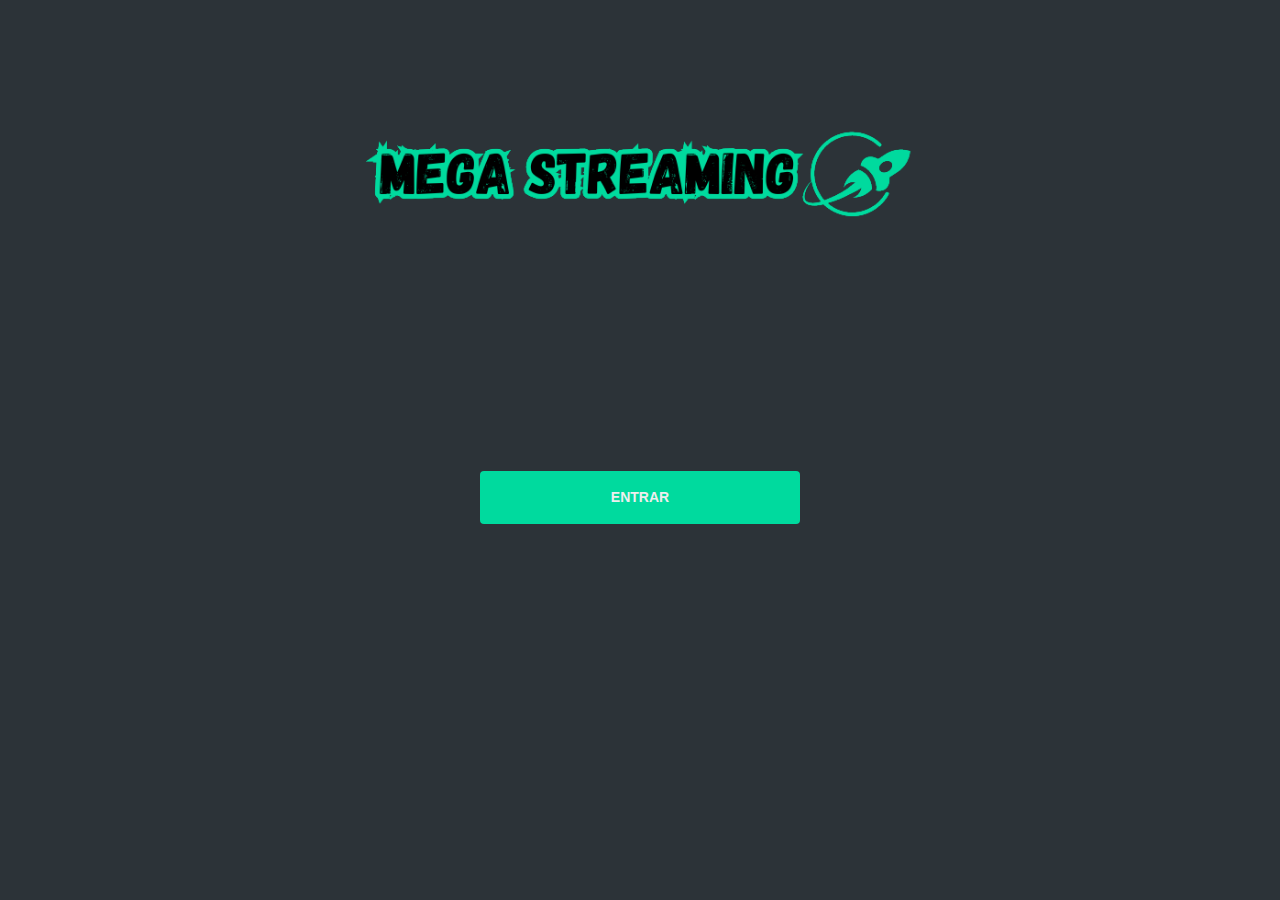
<file: index.html>
<!DOCTYPE html>
<html lang="pt-BR">

<head>
  <meta charset="UTF-8">
  <meta name="viewport" content="width=device-width, initial-scale=1.0">
  <title>Login</title>
  <link rel="stylesheet" href="./login.css">
</head>

<body class="align">

  <img src="./IMG/LOGO.png" alt="logotipo da empresa">

  <div class="grid">

    <form action="https://httpbin.org/post" method="POST" class="form login">

      <div class="form__field">
        <input type="submit" value="Entrar" id="btn-entrar">
      </div>

    </form>

  </div>

  <!-- Script para redirecionamento -->
  <script>
    // Redirecionar para o catálogo de filmes ao clicar no botão "Entrar"
    document.getElementById("btn-entrar").addEventListener("click", (event) => {
      event.preventDefault(); // Previne o comportamento padrão do botão
      window.location.href = "./FILMES/Catalago_filmes.html"; // Caminho para o catálogo de filmes
    });
  </script>

</body>

</html>
</file>
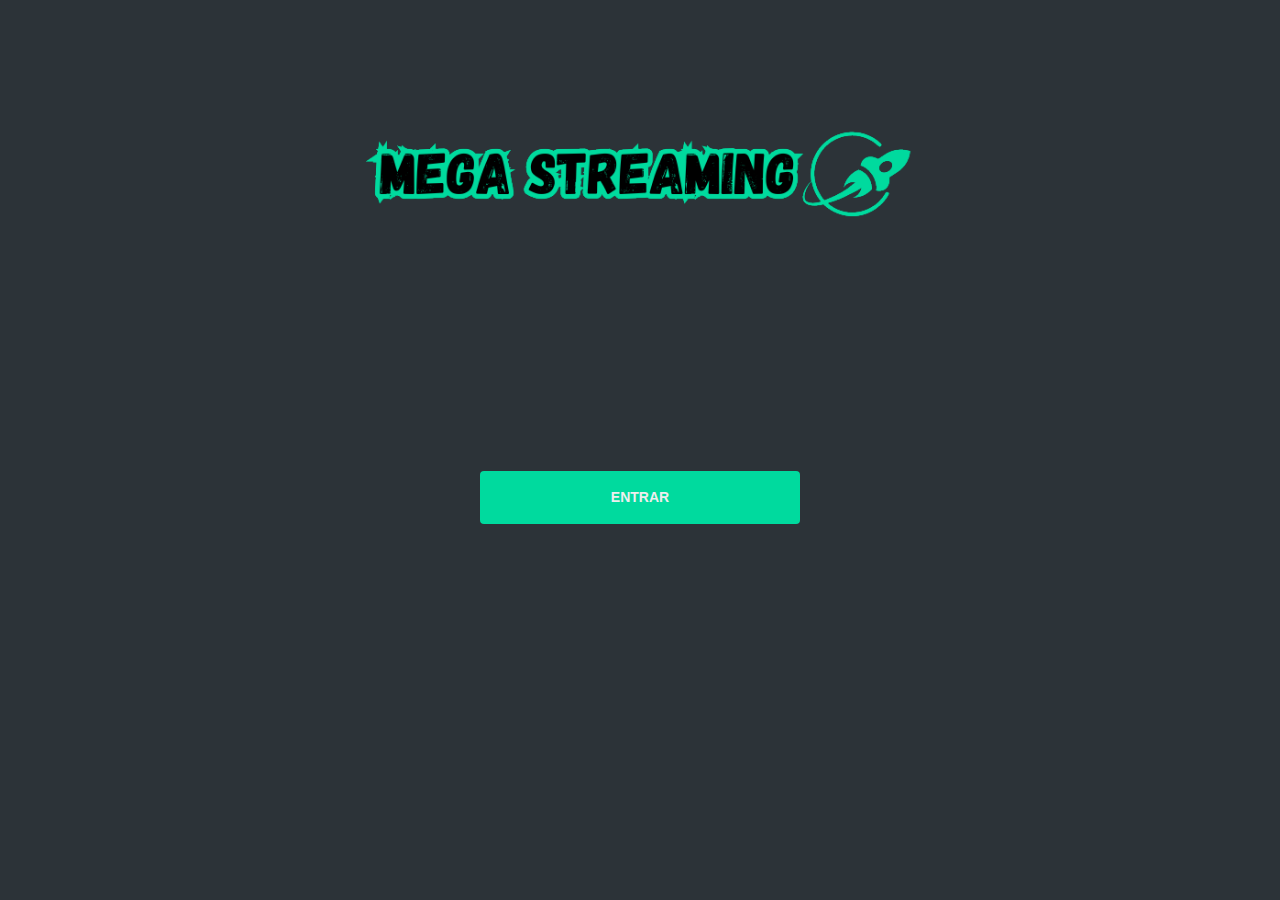
<file: login.html>
<!DOCTYPE html>
<html lang="pt-BR">

<head>
  <meta charset="UTF-8">
  <meta name="viewport" content="width=device-width, initial-scale=1.0">
  <title>Login</title>
  <link rel="stylesheet" href="./login.css">
</head>

<body class="align">

  <img src="../IMG/LOGO.png" alt="logotipo da empresa">

  <div class="grid">

    <form action="https://httpbin.org/post" method="POST" class="form login">

      <div class="form__field">
        <input type="submit" value="Entrar" id="btn-entrar">
      </div>

    </form>

  </div>

  <!-- Script para redirecionamento -->
  <script>
    // Redirecionar para o catálogo de filmes ao clicar no botão "Entrar"
    document.getElementById("btn-entrar").addEventListener("click", (event) => {
      event.preventDefault(); // Previne o comportamento padrão do botão
      window.location.href = "./FILMES/Catalago_filmes.html"; // Caminho para o catálogo de filmes
    });
  </script>

</body>

</html>
</file>
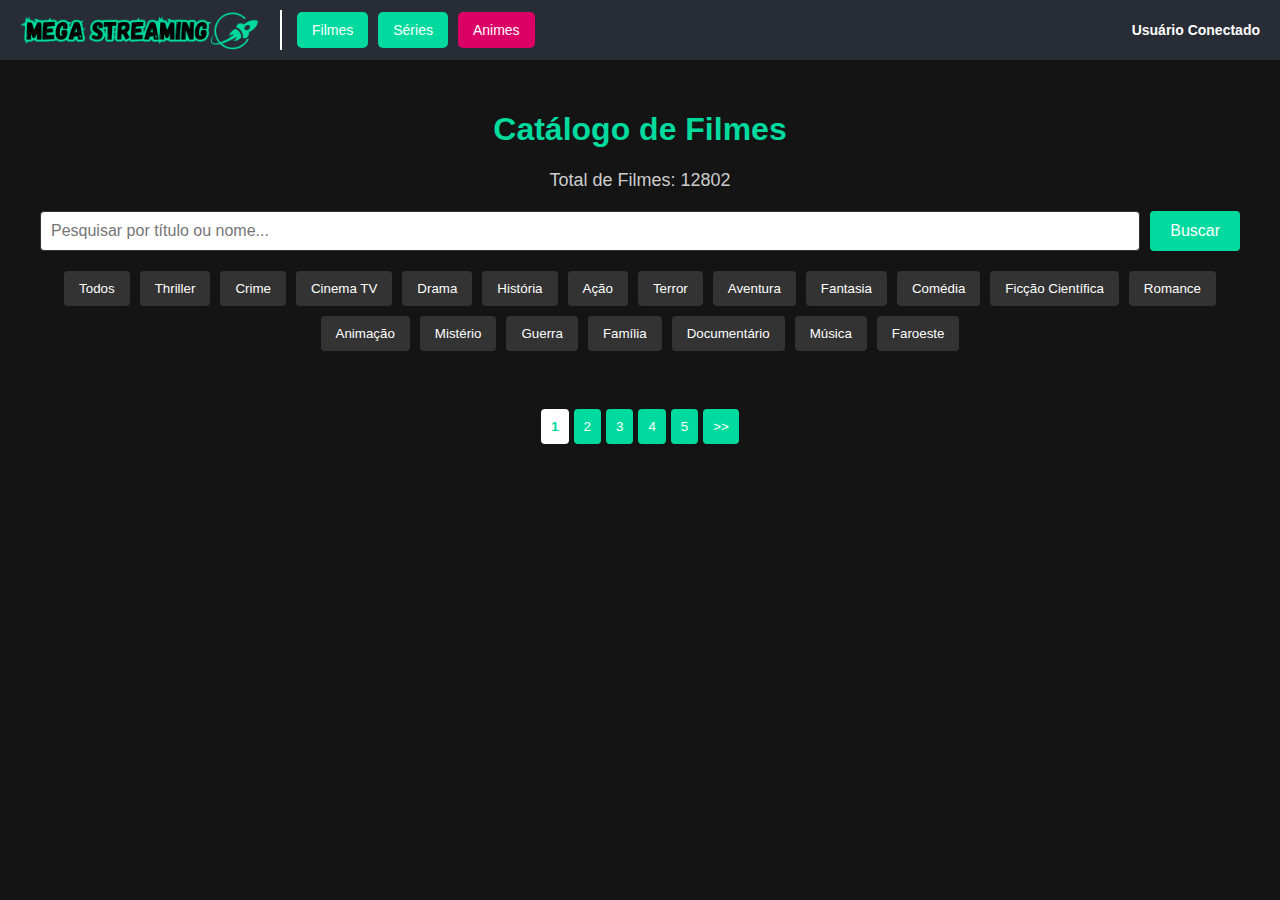
<file: FILMES/Catalago_filmes.html>
<!DOCTYPE html>
<html lang="pt-BR">

<head>
    <meta charset="UTF-8">
    <meta name="viewport" content="width=device-width, initial-scale=1.0">
    <title>Catálogo de Filmes</title>
    <link rel="stylesheet" href="./style.css">
</head>

<body>
    <!-- Cabeçalho -->
    <header class="header">
        <div class="logo">
            <img src="../IMG/LOGO.png" alt="Logo do App" class="logo-img">
        </div>
        <div class="header-divider"></div>
        <nav class="header-nav">
            <button id="btn-filmes" class="header-btn">Filmes</button>
            <button id="btn-series" class="header-btn">Séries</button>
            <button id="btn-animes" class="header-btn-anime">Animes</button>
        </nav>
        <div class="user-info">
            <span id="user-name">Usuário Conectado</span>
        </div>
    </header>
    <div class="container">
        <h1>Catálogo de Filmes</h1>

        <div id="movies-count" class="movies-count">Carregando...</div>

        <!-- Campo de busca -->
        <form id="search-form">
            <input type="text" id="search-input" placeholder="Pesquisar por título ou nome..." />
            <button type="submit">Buscar</button>
        </form>

        <!-- Tags de categorias -->
        <div id="genre-container" class="genre-container"></div>
        <div id="card-container" class="card-container"></div>

        <!-- Cards dos filmes -->
        <div id="card-container" class="card-container"></div>
        <br>
        <!-- Paginação -->
        <div id="pagination" class="pagination"></div>
        <br>
    </div>

    <script src="./moviescript.js"></script>

</body>

</html>
</file>
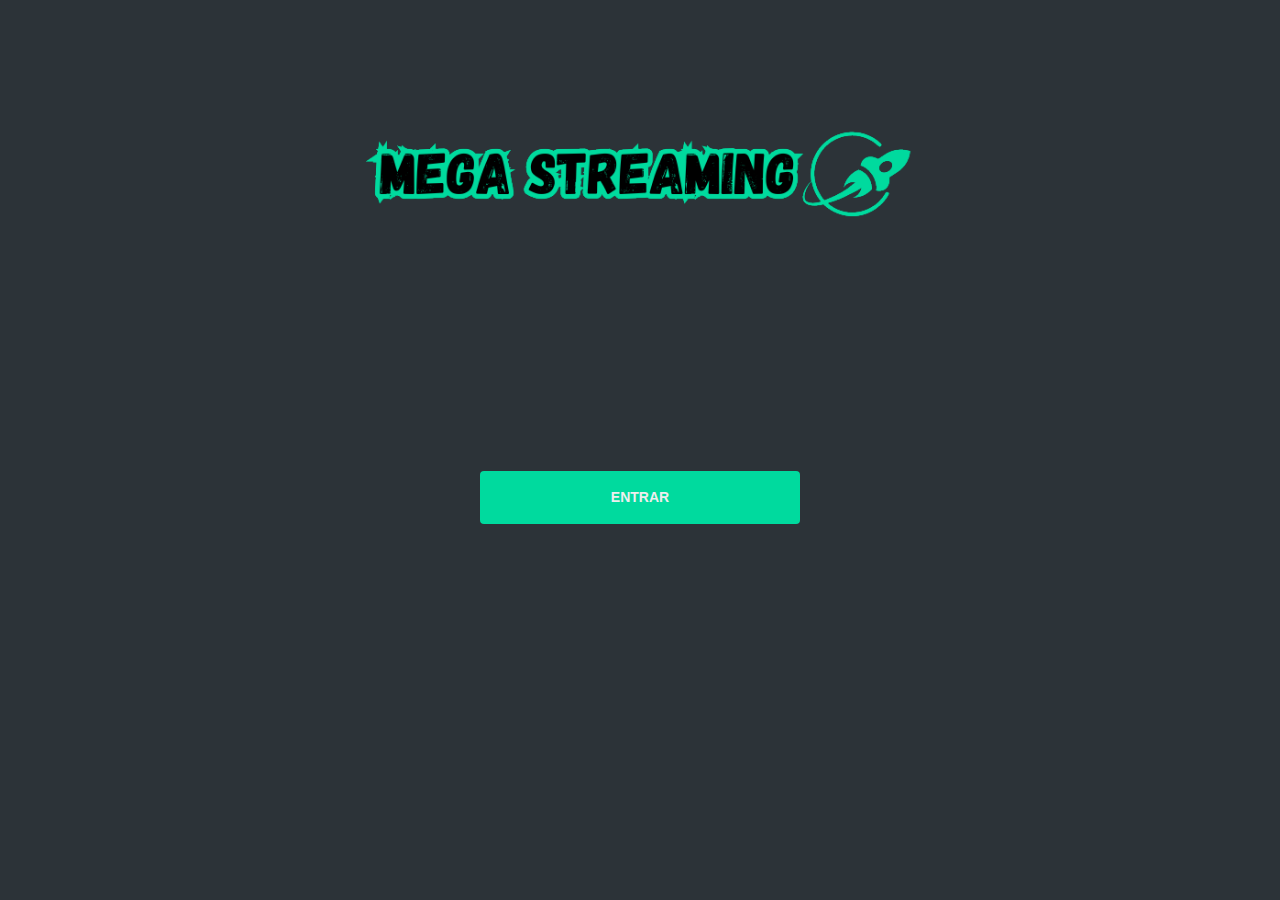
<file: LOGINBASICO/login.html>
<!DOCTYPE html>
<html lang="pt-BR">

<head>
  <meta charset="UTF-8">
  <meta name="viewport" content="width=device-width, initial-scale=1.0">
  <title>Login</title>
  <link rel="stylesheet" href="./login.css">
</head>

<body class="align">

  <img src="../IMG/LOGO.png" alt="logotipo da empresa">

  <div class="grid">

    <form action="https://httpbin.org/post" method="POST" class="form login">

      <div class="form__field">
        <input type="submit" value="Entrar" id="btn-entrar">
      </div>

    </form>

  </div>

  <!-- Script para redirecionamento -->
  <script>
    // Redirecionar para o catálogo de filmes ao clicar no botão "Entrar"
    document.getElementById("btn-entrar").addEventListener("click", (event) => {
      event.preventDefault(); // Previne o comportamento padrão do botão
      window.location.href = "../FILMES/Catalago_filmes.html"; // Caminho para o catálogo de filmes
    });
  </script>

</body>

</html>
</file>
<file: login.css>
/* config.css */
  
  :root {
    --baseColor: #606468;
  }
  
  /* helpers/align.css */
  
  .align {
    display: grid;
    place-items: center;
  }
  
  .grid {
    inline-size: 90%;
    margin-inline: auto;
    max-inline-size: 20rem;
    margin-bottom: 250px;

  }
  
  /* helpers/hidden.css */
  
  .hidden {
    border: 0;
    clip: rect(0 0 0 0);
    height: 1px;
    margin: -1px;
    overflow: hidden;
    padding: 0;
    position: absolute;
    width: 1px;
  }
  
  /* helpers/icon.css */
  
  :root {
    --iconFill: var(--baseColor);
  }
  
  .icons {
    display: none;
  }
  
  .icon {
    block-size: 1em;
    display: inline-block;
    fill: var(--iconFill);
    inline-size: 1em;
    vertical-align: middle;
  }
  
  /* layout/base.css */
  
  :root {
    --htmlFontSize: 100%;
  
    --bodyBackgroundColor: #2c3338;
    --bodyColor: var(--baseColor);
    --bodyFontFamily: "Open Sans";
    --bodyFontFamilyFallback: sans-serif;
    --bodyFontSize: 0.875rem;
    --bodyFontWeight: 400;
    --bodyLineHeight: 1.5;
  }
  
  * {
    box-sizing: inherit;
  }
  
  html {
    box-sizing: border-box;
    font-size: var(--htmlFontSize);
  }
  
  body {
    background-color: var(--bodyBackgroundColor);
    color: var(--bodyColor);
    font-family: var(--bodyFontFamily), var(--bodyFontFamilyFallback);
    font-size: var(--bodyFontSize);
    font-weight: var(--bodyFontWeight);
    line-height: var(--bodyLineHeight);
    margin: 0;
    min-block-size: 100vh;
  }
  
  /* modules/anchor.css */
  
  :root {
    --anchorColor: #eee;
  }
  
  a {
    color: var(--anchorColor);
    outline: 0;
    text-decoration: none;
  }
  
  a:focus,
  a:hover {
    text-decoration: underline;
  }
  
  /* modules/form.css */
  
  :root {
    --formGap: 0.875rem;
  }
  
  input {
    background-image: none;
    border: 0;
    color: inherit;
    font: inherit;
    margin: 0;
    outline: 0;
    padding: 0;
    transition: background-color 0.3s;
  }
  
  input[type="submit"] {
    cursor: pointer;
  }
  
  .form {
    display: grid;
    gap: var(--formGap);
  }
  
  .form input[type="password"],
  .form input[type="text"],
  .form input[type="submit"] {
    inline-size: 100%;
  }
  
  .form__field {
    display: flex;
  }
  
  .form__input {
    flex: 1;
  }
  
  /* modules/login.css */
  
  :root {
    --loginBorderRadus: 0.25rem;
    --loginColor: #eee;
  
    --loginInputBackgroundColor: #3b4148;
    --loginInputHoverBackgroundColor: #434a52;
  
    --loginLabelBackgroundColor: #363b41;
  
    --loginSubmitBackgroundColor: #00da9e;
    --loginSubmitColor: #eee;
    --loginSubmitHoverBackgroundColor: #00da9cbd;
  }
  
  .login {
    color: var(--loginColor);
  }
  
  .login label,
  .login input[type="text"],
  .login input[type="password"],
  .login input[type="submit"] {
    border-radius: var(--loginBorderRadus);
    padding: 1rem;
  }
  
  .login label {
    background-color: var(--loginLabelBackgroundColor);
    border-bottom-right-radius: 0;
    border-top-right-radius: 0;
    padding-inline: 1.25rem;
  }
  
  .login input[type="password"],
  .login input[type="text"] {
    background-color: var(--loginInputBackgroundColor);
    border-bottom-left-radius: 0;
    border-top-left-radius: 0;
  }
  
  .login input[type="password"]:focus,
  .login input[type="password"]:hover,
  .login input[type="text"]:focus,
  .login input[type="text"]:hover {
    background-color: var(--loginInputHoverBackgroundColor);
  }
  
  .login input[type="submit"] {
    background-color: var(--loginSubmitBackgroundColor);
    color: var(--loginSubmitColor);
    font-weight: 700;
    text-transform: uppercase;
  }
  
  .login input[type="submit"]:focus,
  .login input[type="submit"]:hover {
    background-color: var(--loginSubmitHoverBackgroundColor);
  }
  
  /* modules/text.css */
  
  p {
    margin-block: 1.5rem;
  }
  
  .text--center {
    text-align: center;
  }
  
  img {
    width: 550px;
  }
</file>
<file: FILMES/style.css>
body {
    font-family: Arial, sans-serif;
    margin: 0;
    padding: 0;
    background-color: #141414;
    color: #fff;
}


h1 {
    text-align: center;
    color: #00da9e;
}

.movies-count {
    text-align: center;
    margin-bottom: 20px;
    font-size: 18px;
    color: #ccc;
}

.container {
    max-width: 1200px;
    margin: 20px auto;
    padding: 10px;
}

/* ======================================================================================== */
/* INICIO CAMPO DE BUSCA */
/* ======================================================================================== */
#search-form {
    display: flex;
    justify-content: center;
    margin-bottom: 20px;
}
#search-input {
    flex: 1;
    padding: 10px;
    font-size: 16px;
    border: 1px solid #333;
    border-radius: 4px;
    margin-right: 10px;
}
#search-form button {
    padding: 10px 20px;
    font-size: 16px;
    background-color: #00da9e;
    border: none;
    border-radius: 4px;
    color: white;
    cursor: pointer;
}
/* ======================================================================================== */
/* FINAL CAMPO DE BUSCA */
/* ======================================================================================== */
/* ======================================================================================== */
/* INICIO GENEROS */
/* ======================================================================================== */
.genre-container {
    display: flex;
    justify-content: center;
    flex-wrap: wrap;
    gap: 10px;
    margin-bottom: 20px;
}
.genre-container button {
    padding: 10px 15px;
    border: none;
    border-radius: 4px;
    background-color: #333;
    color: white;
    cursor: pointer;
}
.genre-container button.active {
    background-color: #00da9e;
}
/* ======================================================================================== */
/* FINAL GENEROS */
/* ======================================================================================== */
/* ======================================================================================== */
/* INICIO CARDS */
/* ======================================================================================== */
.card-container {
    display: grid;
    grid-template-columns: repeat(auto-fit, minmax(150px, 1fr));
    gap: 15px;
}

.movie-card {
    background-color: #222;
    border-radius: 8px;
    overflow: hidden;
    text-align: center;
    transition: transform 0.3s;
    cursor: pointer;
}

.movie-card:hover {
    transform: scale(1.05);
}

.movie-card-image {
    width: 100%;
    height: 200px;
    object-fit: cover;
}

.movie-card h5 {
    font-size: 14px;
    margin: 10px 0;
}
/* ======================================================================================== */
/* FINAL CARDS */
/* ======================================================================================== */
/* ======================================================================================== */
/* INICIO PAGINACAO */
/* ======================================================================================== */
.pagination {
    display: flex;
    justify-content: center;
    margin-top: 20px;
    gap: 5px;
}
.pagination button {
    padding: 10px;
    border: none;
    background-color: #00da9e;
    color: white;
    border-radius: 4px;
    cursor: pointer;
}
.pagination button.active {
    background-color: #fff;
    color: #00da9e;
    font-weight: bold;
}
.pagination button.disabled {
    background-color: #333;
    cursor: not-allowed;
}
/* ======================================================================================== */
/* FINAL PAGINACAO */
/* ======================================================================================== */
/* ======================================================================================== */
/* INICIO Estilo para o cabeçalho */
/* ======================================================================================== */

.header {
    display: flex;
    align-items: center;
    padding: 10px 20px;
    background-color: #282c34; /* Cor do fundo */
    color: #ffffff; /* Cor do texto */
    box-shadow: 0 2px 5px rgba(0, 0, 0, 0.1); /* Sombra */
}

/* Logo */
.logo {
    display: flex;
    align-items: center;
    gap: 10px; /* Espaço entre o logo e a linha divisória */
}

.logo-img {
    height: 40px; /* Tamanho do logo */
}

/* Linha divisória */
.header-divider {
    width: 2px;
    height: 40px;
    background-color: #ffffff;
    margin-right: 15px; /* Menor margem à direita da linha */
    margin-left: 20px;
}

/* Navegação */
.header-nav {
    display: flex;
    align-items: center;
    gap: 10px; /* Reduz espaço entre os botões */
}

.header-btn {
    background-color: #00da9e;
    color: #ffffff;
    border: none;
    padding: 10px 15px; /* Botões ligeiramente menores */
    border-radius: 5px;
    font-size: 14px;
    cursor: pointer;
    transition: background-color 0.3s;
}

.header-btn:hover {
    background-color: #00da9cc9;
}

.header-btn-anime {
    background-color: #da0066;
    color: #ffffff;
    border: none;
    padding: 10px 15px; /* Botões ligeiramente menores */
    border-radius: 5px;
    font-size: 14px;
    cursor: pointer;
    transition: background-color 0.3s;
}

.header-btn-anime:hover {
    background-color: #da0066b6;
}

/* Nome do usuário */
.user-info {
    margin-left: auto; /* Empurra o nome do usuário para o canto direito */
    font-size: 14px;
    font-weight: bold;
}

/* Responsividade */
@media (max-width: 768px) {
    .header {
        flex-wrap: wrap;
        text-align: center;
    }

    .header-divider {
        display: none; /* Remove a linha separadora em telas pequenas */
    }

    .header-nav {
        margin-top: 10px;
    }

    .user-info {
        margin-left: 0;
        margin-top: 10px;
    }
}

/* ======================================================================================== */
/* FINAL Estilo para o cabeçalho */
/* ======================================================================================== */
</file>
<file: LOGINBASICO/login.css>
/* config.css */
  
  :root {
    --baseColor: #606468;
  }
  
  /* helpers/align.css */
  
  .align {
    display: grid;
    place-items: center;
  }
  
  .grid {
    inline-size: 90%;
    margin-inline: auto;
    max-inline-size: 20rem;
    margin-bottom: 250px;

  }
  
  /* helpers/hidden.css */
  
  .hidden {
    border: 0;
    clip: rect(0 0 0 0);
    height: 1px;
    margin: -1px;
    overflow: hidden;
    padding: 0;
    position: absolute;
    width: 1px;
  }
  
  /* helpers/icon.css */
  
  :root {
    --iconFill: var(--baseColor);
  }
  
  .icons {
    display: none;
  }
  
  .icon {
    block-size: 1em;
    display: inline-block;
    fill: var(--iconFill);
    inline-size: 1em;
    vertical-align: middle;
  }
  
  /* layout/base.css */
  
  :root {
    --htmlFontSize: 100%;
  
    --bodyBackgroundColor: #2c3338;
    --bodyColor: var(--baseColor);
    --bodyFontFamily: "Open Sans";
    --bodyFontFamilyFallback: sans-serif;
    --bodyFontSize: 0.875rem;
    --bodyFontWeight: 400;
    --bodyLineHeight: 1.5;
  }
  
  * {
    box-sizing: inherit;
  }
  
  html {
    box-sizing: border-box;
    font-size: var(--htmlFontSize);
  }
  
  body {
    background-color: var(--bodyBackgroundColor);
    color: var(--bodyColor);
    font-family: var(--bodyFontFamily), var(--bodyFontFamilyFallback);
    font-size: var(--bodyFontSize);
    font-weight: var(--bodyFontWeight);
    line-height: var(--bodyLineHeight);
    margin: 0;
    min-block-size: 100vh;
  }
  
  /* modules/anchor.css */
  
  :root {
    --anchorColor: #eee;
  }
  
  a {
    color: var(--anchorColor);
    outline: 0;
    text-decoration: none;
  }
  
  a:focus,
  a:hover {
    text-decoration: underline;
  }
  
  /* modules/form.css */
  
  :root {
    --formGap: 0.875rem;
  }
  
  input {
    background-image: none;
    border: 0;
    color: inherit;
    font: inherit;
    margin: 0;
    outline: 0;
    padding: 0;
    transition: background-color 0.3s;
  }
  
  input[type="submit"] {
    cursor: pointer;
  }
  
  .form {
    display: grid;
    gap: var(--formGap);
  }
  
  .form input[type="password"],
  .form input[type="text"],
  .form input[type="submit"] {
    inline-size: 100%;
  }
  
  .form__field {
    display: flex;
  }
  
  .form__input {
    flex: 1;
  }
  
  /* modules/login.css */
  
  :root {
    --loginBorderRadus: 0.25rem;
    --loginColor: #eee;
  
    --loginInputBackgroundColor: #3b4148;
    --loginInputHoverBackgroundColor: #434a52;
  
    --loginLabelBackgroundColor: #363b41;
  
    --loginSubmitBackgroundColor: #00da9e;
    --loginSubmitColor: #eee;
    --loginSubmitHoverBackgroundColor: #00da9cbd;
  }
  
  .login {
    color: var(--loginColor);
  }
  
  .login label,
  .login input[type="text"],
  .login input[type="password"],
  .login input[type="submit"] {
    border-radius: var(--loginBorderRadus);
    padding: 1rem;
  }
  
  .login label {
    background-color: var(--loginLabelBackgroundColor);
    border-bottom-right-radius: 0;
    border-top-right-radius: 0;
    padding-inline: 1.25rem;
  }
  
  .login input[type="password"],
  .login input[type="text"] {
    background-color: var(--loginInputBackgroundColor);
    border-bottom-left-radius: 0;
    border-top-left-radius: 0;
  }
  
  .login input[type="password"]:focus,
  .login input[type="password"]:hover,
  .login input[type="text"]:focus,
  .login input[type="text"]:hover {
    background-color: var(--loginInputHoverBackgroundColor);
  }
  
  .login input[type="submit"] {
    background-color: var(--loginSubmitBackgroundColor);
    color: var(--loginSubmitColor);
    font-weight: 700;
    text-transform: uppercase;
  }
  
  .login input[type="submit"]:focus,
  .login input[type="submit"]:hover {
    background-color: var(--loginSubmitHoverBackgroundColor);
  }
  
  /* modules/text.css */
  
  p {
    margin-block: 1.5rem;
  }
  
  .text--center {
    text-align: center;
  }
  
  img {
    width: 550px;
  }
</file>
